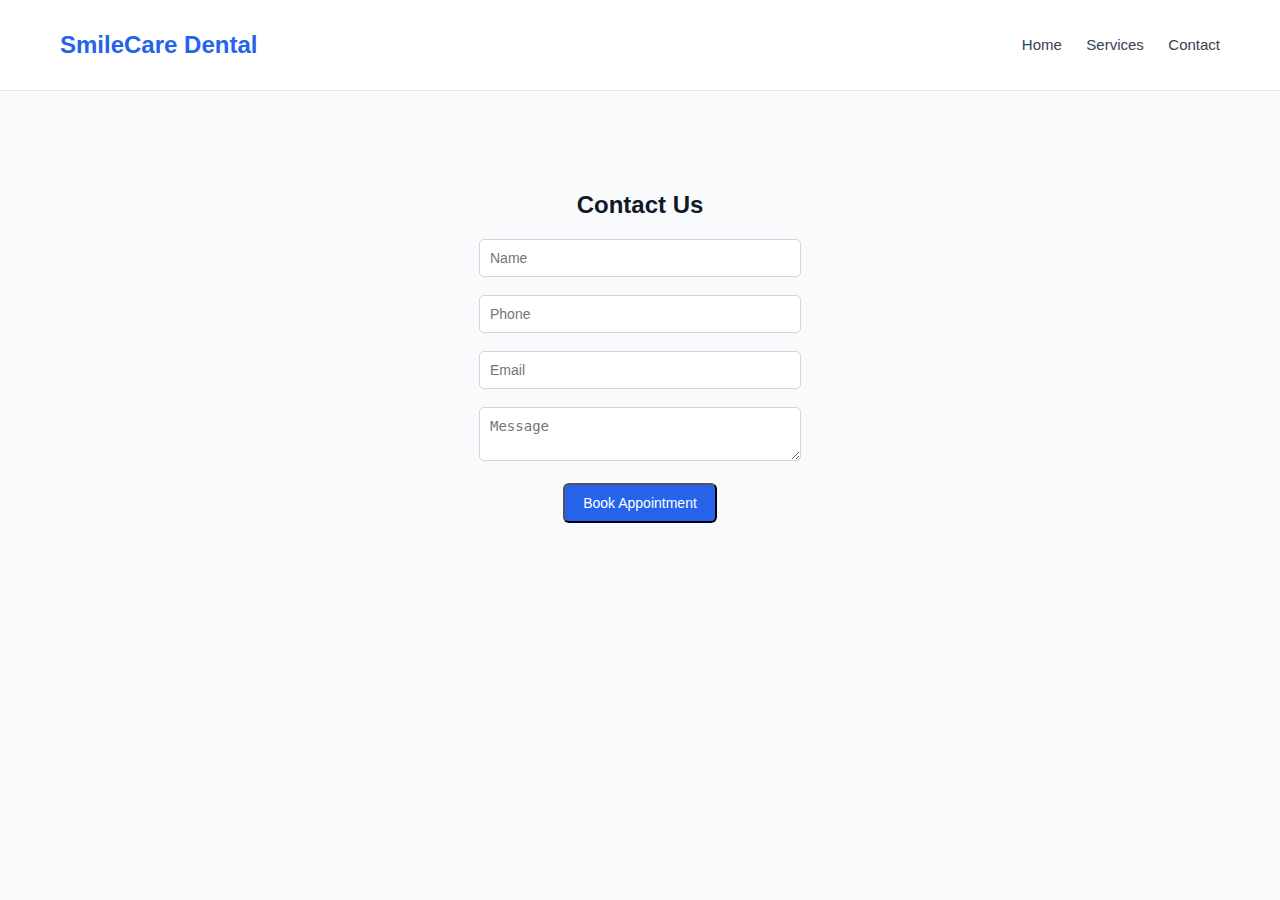
<file: contact.html>
<!DOCTYPE html>
<html>
<head>
    <title>Contact - SmileCare Dental</title>
    <link rel="stylesheet" href="style.css">
</head>
<body>

<header>
    <h1>SmileCare Dental</h1>
    <nav>
        <a href="index.html">Home</a>
        <a href="services.html">Services</a>
        <a href="contact.html">Contact</a>
    </nav>
</header>

<section class="contact">
    <h2>Contact Us</h2>
    <form>
        <input type="text" placeholder="Name" required><br><br>
        <input type="text" placeholder="Phone" required><br><br>
        <input type="email" placeholder="Email" required><br><br>
        <textarea placeholder="Message"></textarea><br><br>
        <button class="btn">Book Appointment</button>
    </form>
</section>

</body>
</html>
</file>
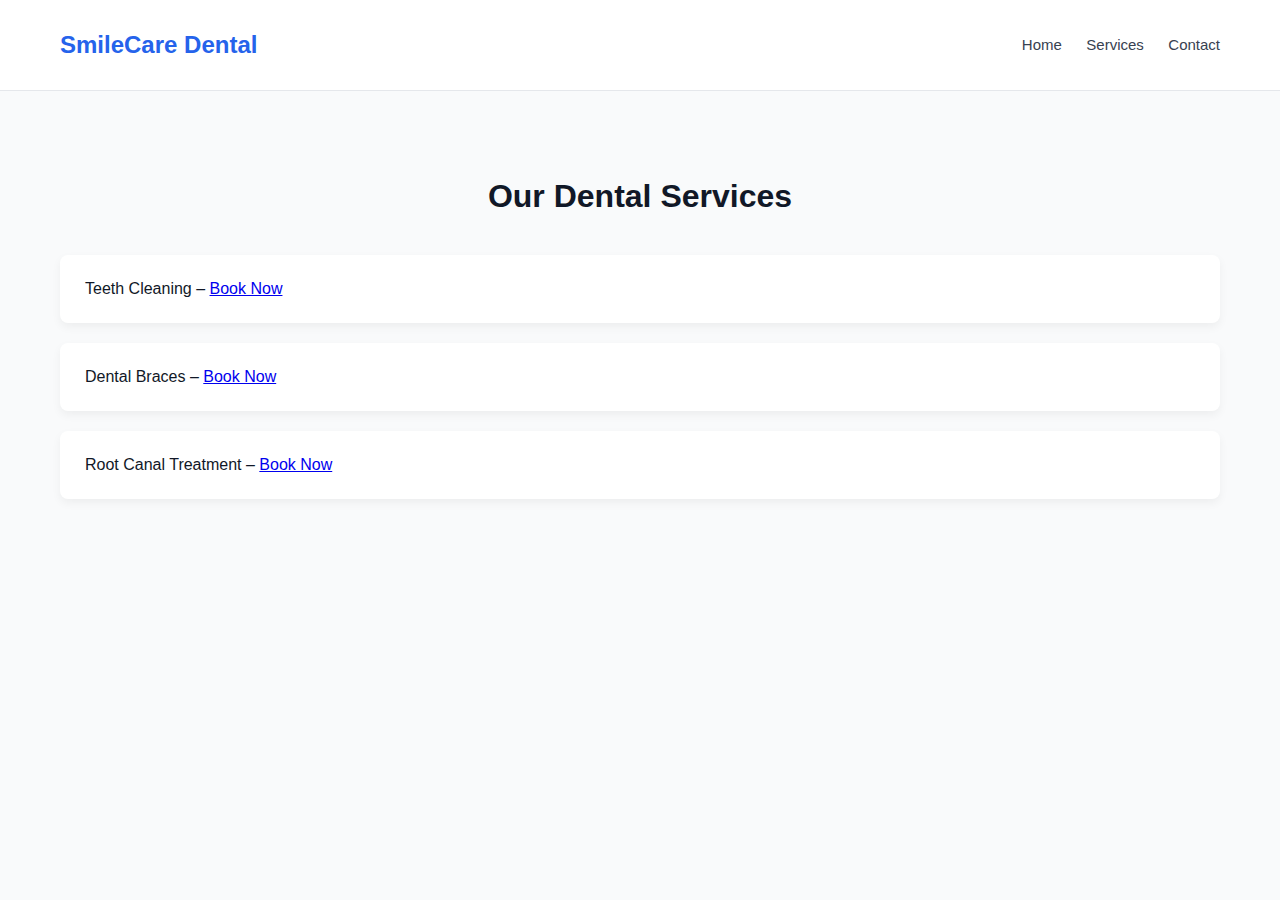
<file: services.html>
<!DOCTYPE html>
<html>
<head>
    <title>Services - SmileCare Dental</title>
    <link rel="stylesheet" href="style.css">
</head>
<body>

<header>
    <h1>SmileCare Dental</h1>
    <nav>
        <a href="index.html">Home</a>
        <a href="services.html">Services</a>
        <a href="contact.html">Contact</a>
    </nav>
</header>

<section class="services">
    <h2>Our Dental Services</h2>
    <div class="card">Teeth Cleaning – <a href="contact.html">Book Now</a></div>
    <div class="card">Dental Braces – <a href="contact.html">Book Now</a></div>
    <div class="card">Root Canal Treatment – <a href="contact.html">Book Now</a></div>
</section>

</body>
</html>
</file>
<file: style.css>
body {
    margin: 0;
    font-family: 'Segoe UI', Arial, sans-serif;
    background-color: #f9fafb;
    color: #111827;
}

/* HEADER */
header {
    background: #ffffff;
    padding: 15px 60px;
    display: flex;
    justify-content: space-between;
    align-items: center;
    border-bottom: 1px solid #e5e7eb;
}

header h1 {
    font-size: 24px;
    color: #2563eb;
}

nav a {
    margin-left: 20px;
    text-decoration: none;
    font-size: 15px;
    color: #374151;
}

nav a:hover {
    color: #2563eb;
}

/* BUTTON */
.btn {
    background: #2563eb;
    color: white;
    padding: 10px 18px;
    border-radius: 6px;
    text-decoration: none;
    font-size: 14px;
    font-weight: 500;
}

.btn:hover {
    background: #1e40af;
}

/* HERO SECTION */
.hero {
    background-image: url('dental.jpg');
    background-size: cover;
    background-position: center;
    padding: 100px 60px;
}

.hero {
    position: relative;
}

.hero::before {
    content: "";
    position: absolute;
    inset: 0;
    background: rgba(255,255,255,0.8);
}

.hero * {
    position: relative;
}

.hero h2 {
    font-size: 42px;
    margin-bottom: 15px;
}

.hero p {
    font-size: 17px;
    max-width: 600px;
    margin-bottom: 25px;
    color: #4b5563;
}

/* SERVICES */
.services {
    padding: 60px;
}

.services h2 {
    text-align: center;
    font-size: 32px;
    margin-bottom: 40px;
}

.card {
    background: white;
    padding: 25px;
    border-radius: 8px;
    margin-bottom: 20px;
    box-shadow: 0 4px 10px rgba(0,0,0,0.05);
    font-size: 16px;
}

/* CONTACT */
.contact {
    padding: 80px 20px;
    text-align: center;
}

input, textarea {
    width: 300px;
    padding: 10px;
    border: 1px solid #d1d5db;
    border-radius: 5px;
    font-size: 14px;
}

/* FOOTER */
footer {
    background: #111827;
    color: white;
    text-align: center;
    padding: 20px;
    margin-top: 60px;
    font-size: 14px;
}
</file>
